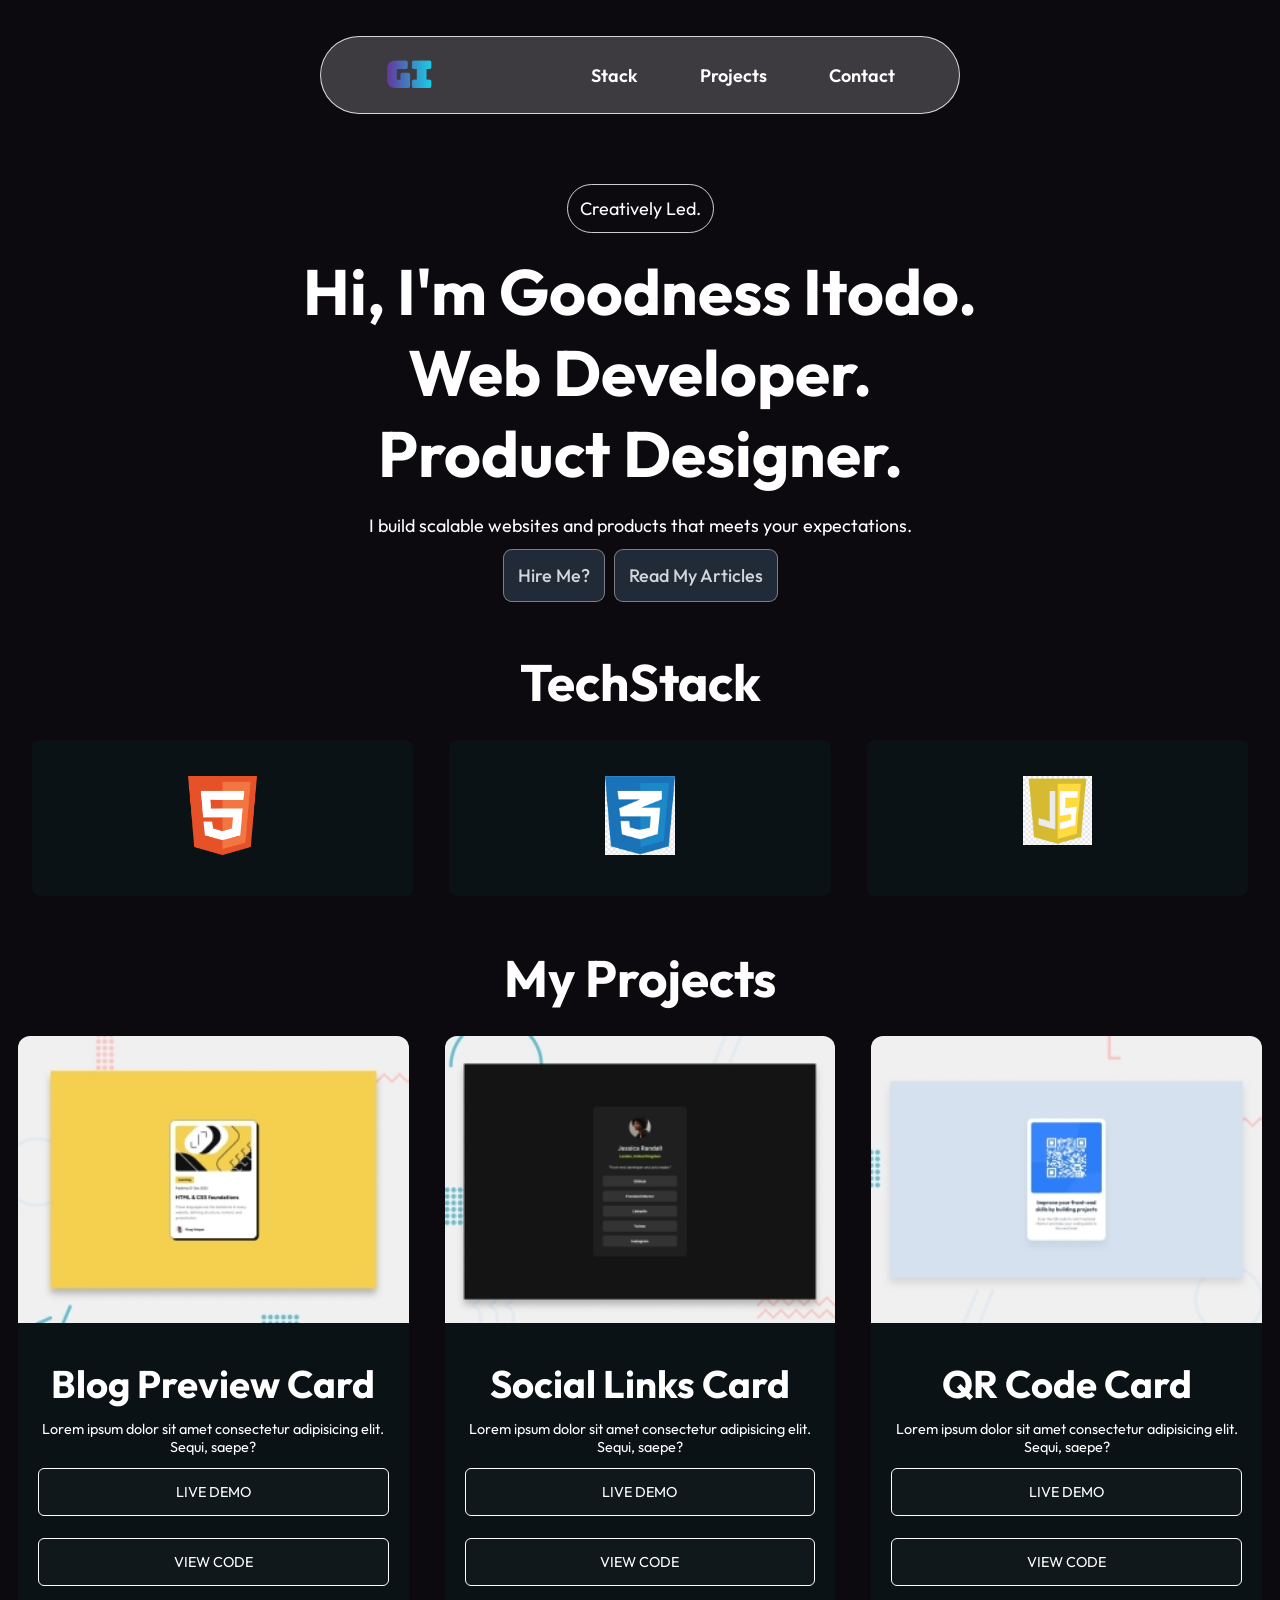
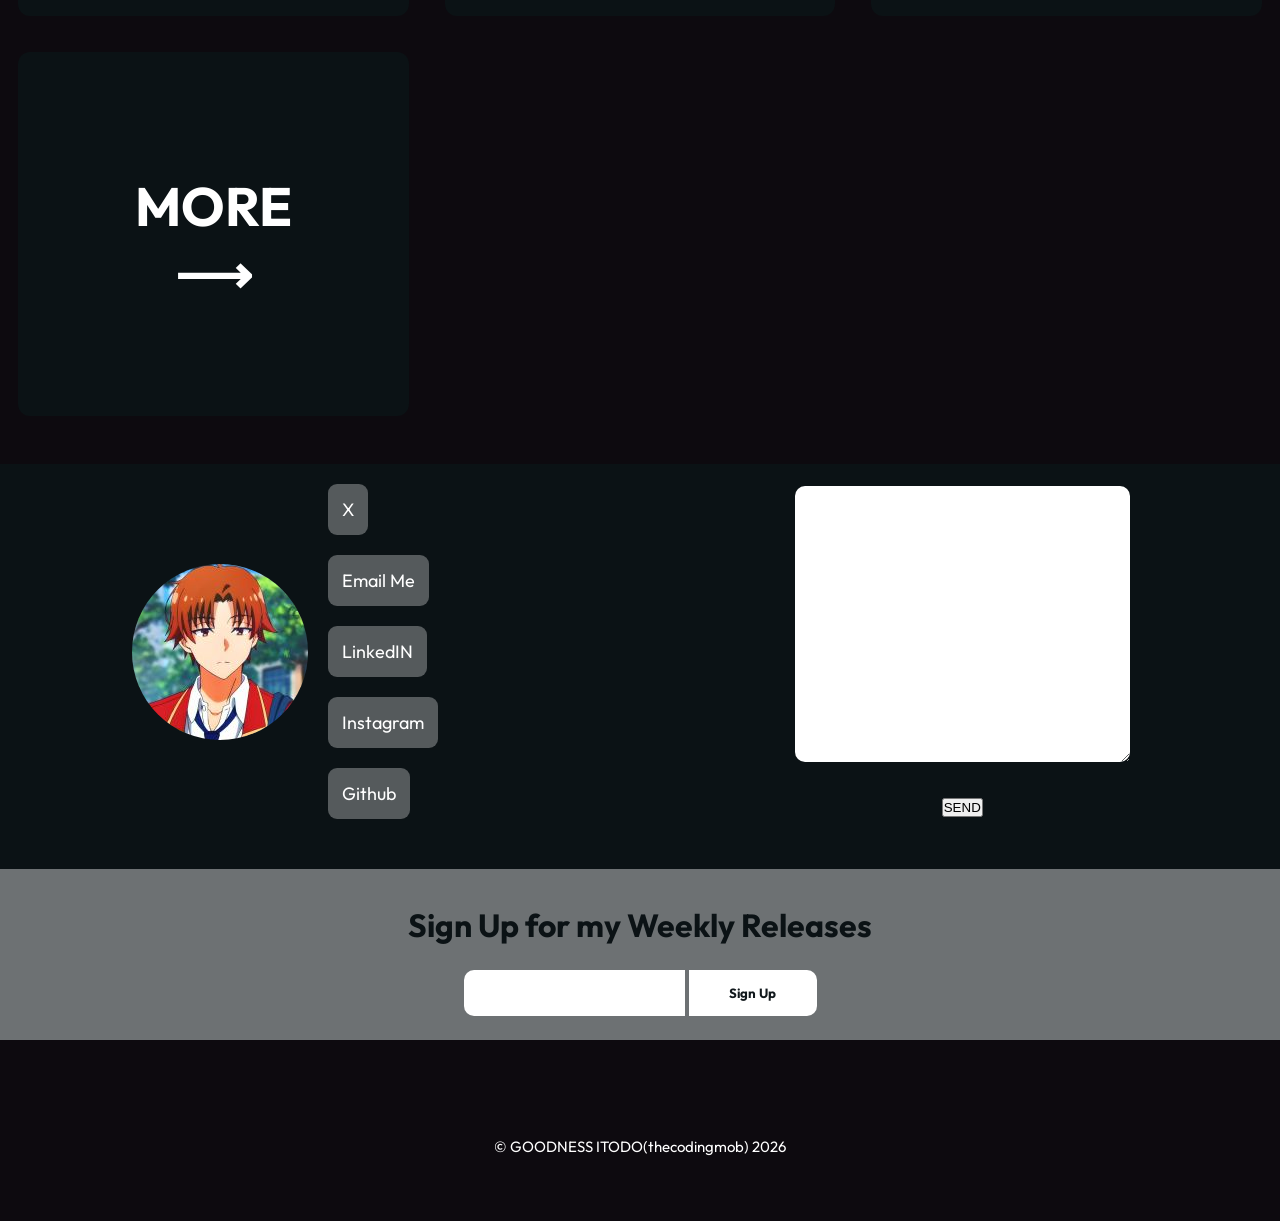
<file: index.html>
<!doctype html>
<html lang="en">
  <head>
    <meta charset="UTF-8" />
    <meta name="viewport" content="width=device-width, initial-scale=1.0" />
    <title>Goodness Itodo | My Portfolio</title>
    <link
      rel="shortcut icon"
      href="./assets/images/favicon-32x32.jpg"
      type="image/x-icon"
    />
    <link rel="stylesheet" href="style.css" />
  </head>
  <body>
    <header>
      <h1>GI</h1>
      <nav>
        <ul>
          <li><a href="#techstack">Stack</a></li>
          <li><a href="#projects">Projects</a></li>
          <li><a href="#contact">Contact</a></li>
        </ul>
      </nav>
    </header>
    <main>
      <section class="hero">
        <p class="info">Creatively Led.</p>
        <div class="dynamic">
          <h2>Hi, I'm Goodness Itodo.</h2>
          <h2>Web Developer.</h2>
          <h2>Product Designer.</h2>
        </div>
        <p>
          I build scalable websites and products that meets your expectations.
        </p>
        <p>
          <a
            href="https://wa.me/2349169370962?text=Hello%20I%27m%20interested"
            rel="noopener noreferrer"
            target="_blank"
            >Hire Me?</a
          >
          <a href="./blog.html">Read My Articles</a>
        </p>
      </section>
      <section class="skills" id="techstack">
        <h3>TechStack</h3>
        <div class="columns">
          <div class="scard">
            <img
              src="./assets/images/html.png"
              alt="html logo"
              loading="lazy"
            />
          </div>
          <div class="scard">
            <img src="./assets/images/css.webp" alt="css logo" loading="lazy" />
          </div>
          <div class="scard">
            <img src="./assets/images/js.webp" alt="js logo" loading="lazy" />
          </div>
        </div>
      </section>
      <section class="projects" id="projects">
        <h3>My Projects</h3>
        <div class="columns">
          <div class="card">
            <img src="./assets/images/projects/blogpreview.jpg" alt="" />
            <div class="box">
              <h4>Blog Preview Card</h4>
              <p>
                Lorem ipsum dolor sit amet consectetur adipisicing elit. Sequi,
                saepe?
              </p>
              <a href="https://blogpreviewcardby-goody.vercel.app">LIVE DEMO</a>
              <a href="https://github.com/thecodingmob/BLOG_PREVIEW_CARD"
                >VIEW CODE</a
              >
            </div>
          </div>
          <div class="card">
            <img src="./assets/images/projects/socialinkspreview.jpg" alt="" />
            <div class="box">
              <h4>Social Links Card</h4>
              <p>
                Lorem ipsum dolor sit amet consectetur adipisicing elit. Sequi,
                saepe?
              </p>
              <a href="https://social-links-component-by-goody.vercel.app"
                >LIVE DEMO</a
              >
              <a href="https://github.com/thecodingmob/SOCIAL_LINKS_COMPONENT"
                >VIEW CODE</a
              >
            </div>
          </div>
          <div class="card">
            <img src="./assets/images/projects/cardpreview.jpg" alt="" />
            <div class="box">
              <h4>QR Code Card</h4>
              <p>
                Lorem ipsum dolor sit amet consectetur adipisicing elit. Sequi,
                saepe?
              </p>
              <a href="https://qr-code-component-by-goody.vercel.app"
                >LIVE DEMO</a
              >
              <a href="https://github.com/thecodingmob/QR_CODE_COMPONENT"
                >VIEW CODE</a
              >
            </div>
          </div>
          <div class="card">
            <a
              href="./projects.html"
              style="text-decoration: none; color: white"
            >
              <h4 style="font-size: 3em; padding: 2em">
                MORE &LongRightArrow;
              </h4></a
            >
          </div>
        </div>
      </section>
      <section class="cta" id="contact">
        <div class="column">
          <div class="contact-box">
            <img src="./assets/images/avatar-Goodness.jpg" alt="" />
            <nav role="secondary-navigation">
              <ul>
                <li>
                  <a href="https://x.com/thecodingmob">X</a>
                </li>
                <li>
                  <a href="mailto:itodogoodness01@gmail.com">Email Me</a>
                </li>

                <li>
                  <a href="https://www.linkedin.com/in/goodness-itodo"
                    >LinkedIN</a
                  >
                </li>
                <li>
                  <a href="https://www.instagram.com/thecodingmob">Instagram</a>
                </li>
                <li>
                  <a href="https://github.com/thecodingmob">Github</a>
                </li>
              </ul>
            </nav>
          </div>
          <form action="#" id="msg-form">
            <textarea
              name="message"
              id="message"
              cols="40"
              rows="16"
            ></textarea>
            <button
              href="#"
              id="whatsappLink"
              target="_blank"
              onclick="generateWhatsAppLink()"
            >
              SEND
            </button>
          </form>
        </div>
        <form action="#" id="news-form">
          <h4>Sign Up for my Weekly Releases</h4>
          <input type="email" name="email" id="email" />
          <button type="submit">Sign Up</button>
        </form>
      </section>
    </main>
    <footer>
      <small>&copy; GOODNESS ITODO(thecodingmob) 2026</small>
    </footer>
    <script src="script.js"></script>
  </body>
</html>
</file>
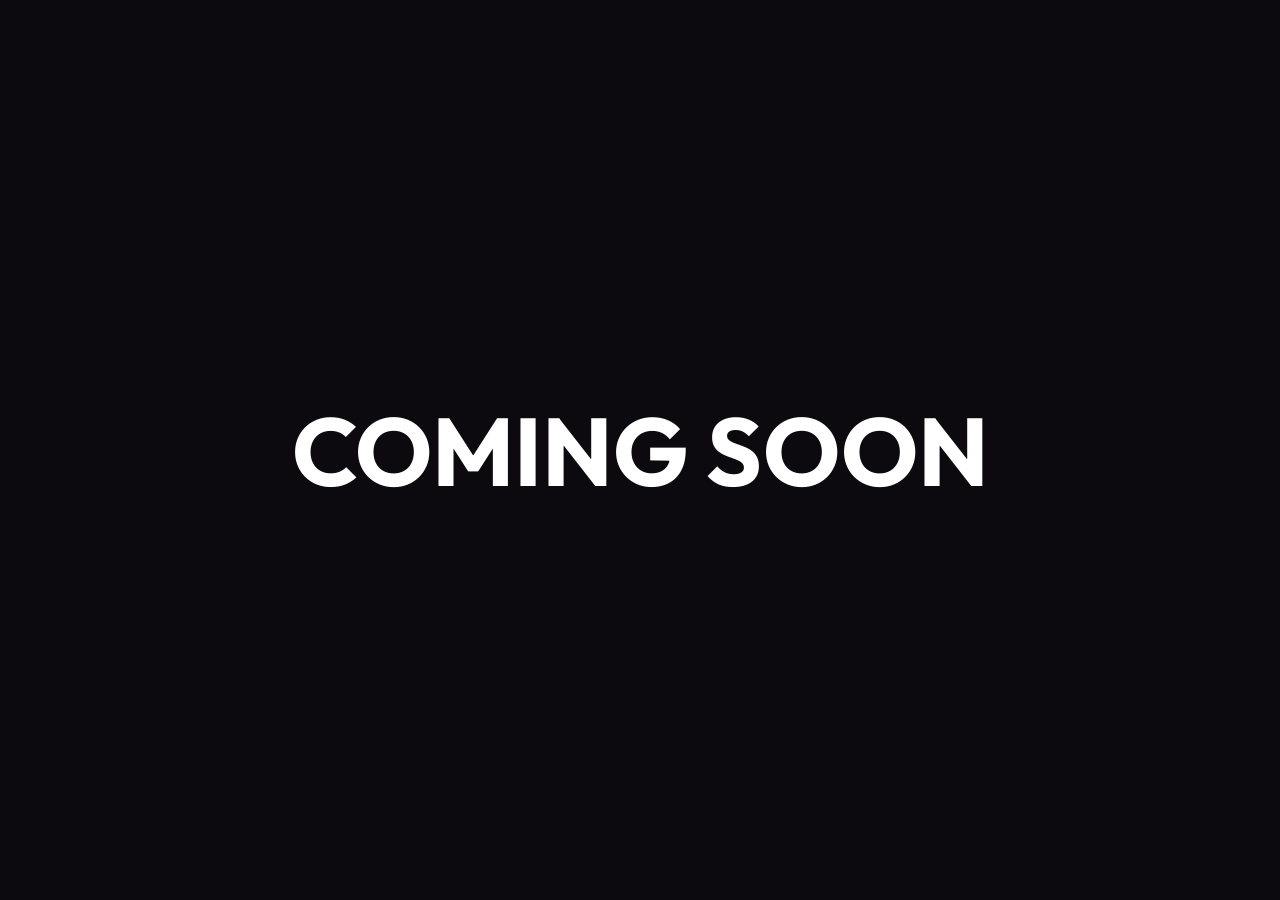
<file: blog.html>
<!doctype html>
<html lang="en">
  <head>
    <meta charset="UTF-8" />
    <meta name="viewport" content="width=device-width, initial-scale=1.0" />
    <title>Goodness Itodo | Article Blog</title>
    <link
      rel="shortcut icon"
      href="./assets/images/favicon-32x32.jpg"
      type="image/x-icon"
    />
    <link rel="stylesheet" href="style.css" />
    <style>
      body {
        display: grid;
        place-items: center;
        height: 100vh;
        font-size: 3em;
      }
    </style>
  </head>
  <body>
    <h1>COMING SOON</h1>
  </body>
</html>
</file>
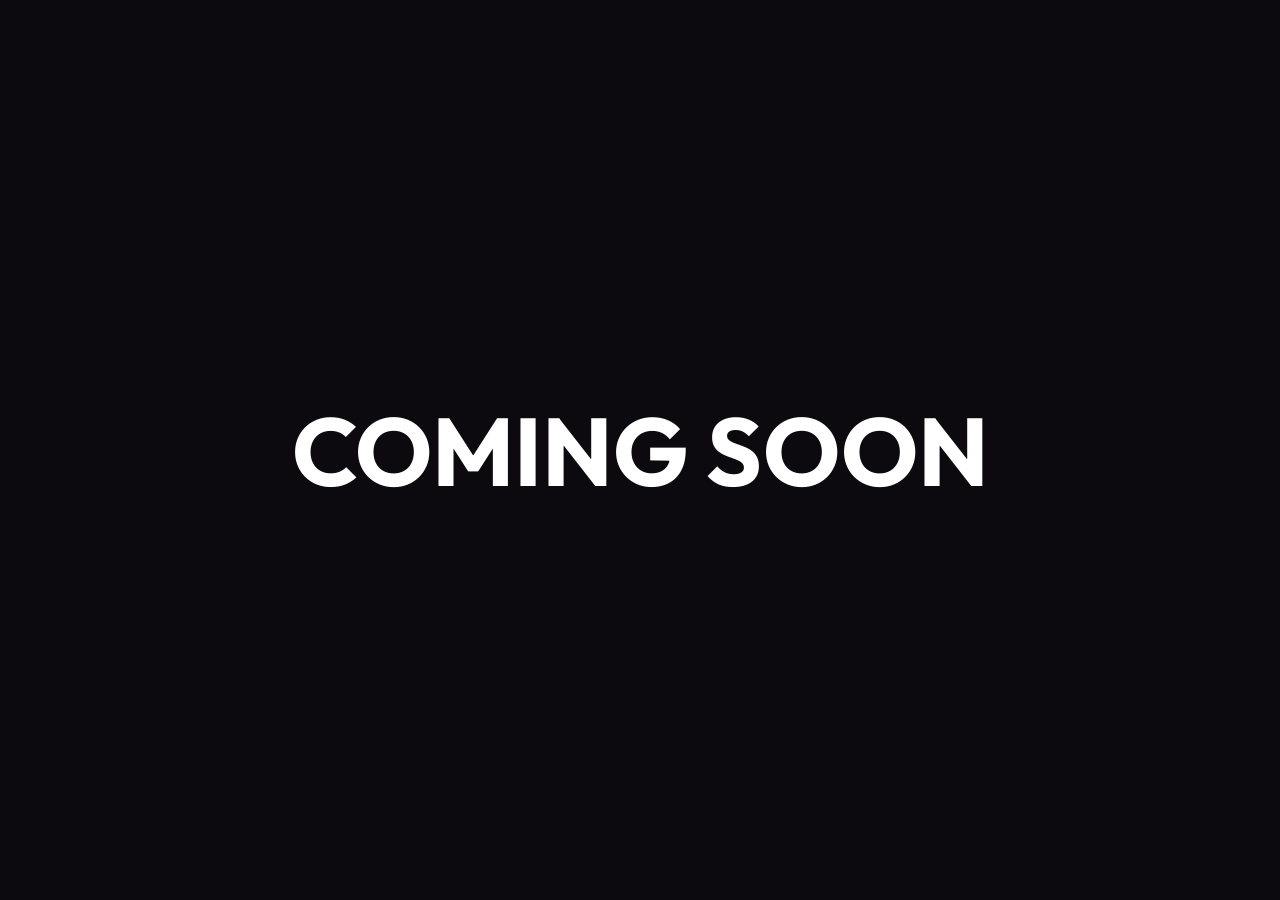
<file: projects.html>
<!doctype html>
<html lang="en">
  <head>
    <meta charset="UTF-8" />
    <meta name="viewport" content="width=device-width, initial-scale=1.0" />
    <title>Goodness Itodo | Projects</title>
    <link
      rel="shortcut icon"
      href="./assets/images/favicon-32x32.jpg"
      type="image/x-icon"
    />
    <link rel="stylesheet" href="style.css" />
    <style>
      body {
        display: grid;
        place-items: center;
        height: 100vh;
        font-size: 3em;
      }
    </style>
  </head>
  <body>
    <h1>COMING SOON</h1>
  </body>
</html>
</file>
<file: style.css>
@font-face {
  font-family: "Bungee";
  src: url("./assets/fonts/Bungee-Regular.ttf");
}
@font-face {
  font-family: "Outfit";
  src: url("./assets/fonts/Outfit-VariableFont_wght.ttf");
}
@font-face {
  font-family: "Young";
  src: url("./assets/fonts/YoungSerif-Regular.ttf");
}
:root {
  --angle: 45deg;
}
*,
*::before,
*::after {
  margin: 0;
  padding: 0;
  box-sizing: border-box;
}
html {
  scroll-behavior: smooth;
}
body {
  font-family: "Outfit";
  font-size: 18px;
  min-height: 100vh;
  background: rgb(13, 10, 15);
  background-size: cover;
  background-repeat: no-repeat;
  color: white;
}
div.wrapper {
  max-inline-size: 80%;
  margin-inline: auto;
  padding: 2em;
}
header {
  display: flex;
  align-items: center;
  justify-content: space-around;
  background-color: rgba(255, 255, 255, 0.2);
  border: 1px solid rgba(255, 255, 255, 0.8);
  margin: 2em auto;
  width: 50%;
  border-radius: 39px;
}

header h1 {
  padding: 14px;
  border-radius: 12px;
  font-family: "Bungee";
  background: linear-gradient(90deg, purple, cyan, orange, coral);
  background-size: 300% 100%;
  background-clip: text;
  color: transparent;
  -webkit-text-fill-color: transparent;
  animation: flow 5s linear infinite alternate;
}
@keyframes flow {
  0% {
    background-position: 0% 50%;
  }
  100% {
    background-position: 300% 50%;
  }
}
header ul {
  list-style-type: none;
}
header li {
  display: inline;
  margin-left: 30px;
}
header a {
  color: white;
  text-decoration: none;
  padding: 14px;
  border-radius: 12px;
  transition: 0.3s all linear;
  font-weight: 600;
}
header a:hover {
  background-color: rgba(255, 255, 255, 0.8);
  color: rgb(17, 24, 28);
}
.hero {
  text-align: center;
  padding: 1rem;
}
.hero .info {
  padding: 12px;
  border: 1px solid rgba(255, 255, 255, 0.8);
  border-radius: 30px;
  display: inline-block;
  margin: 1em;
}
.hero h2 {
  font-size: clamp(2.2rem, 6vw + 1rem, 4rem);
  margin-bottom: 20px;
}
.hero h2:nth-child(1),
.hero h2:nth-child(2) {
  margin-bottom: 0;
}
.hero a {
  padding: 14px;
  background-color: rgb(33, 42, 55);
  display: inline-block;
  border: 1px solid rgba(255, 255, 255, 0.4);
  margin-top: 12px;
  border-radius: 9px;
  color: rgba(255, 255, 255, 0.8);
  text-decoration: none;
  margin-left: 5px;
  font-weight: 500;
}
.hero a:first-child {
  margin-left: 0;
}
.hero a:hover {
  color: rgb(9, 10, 13);
  background-color: rgba(255, 255, 255, 0.4);
}
.skills {
  padding: 2rem;
  text-align: center;
}
h3 {
  font-size: clamp(1.8rem, 4.5vw + 0.8rem, 3.2rem);
  margin-bottom: 26px;
}
.projects {
  text-align: center;
  padding: 1em;
  margin-bottom: 30px;
}
.columns {
  display: grid;
  grid-template-columns: 1fr 1fr 1fr;
  gap: 2em;
}
.scard {
  background-color: rgb(11, 18, 21);
  border-radius: 8px;
  padding: 2em 1em 2em 1em;
}
.scard img {
  width: 20%;
}
.card {
  background-color: rgb(11, 18, 21);
  border-radius: 12px;
}
.card img {
  border-radius: 12px 12px 0 0;
  width: 100%;
}
.box {
  padding: 1.4em;
  font-size: 0.8em;
  display: flex;
  flex-direction: column;
}
.box h4 {
  font-size: clamp(1.6rem, 3.8vw + 0.6rem, 2.4rem);
}
.box p,
h4 {
  margin-top: 12px;
}
.box a {
  margin: 12px 2px 10px 2px;
  display: inline-block;
  width: 100%;
  align-self: center;
  justify-self: center;
  padding: 14px;
  background-color: rgb(17, 24, 28);
  color: white;
  text-decoration: none;
  border: 1px solid white;
  border-radius: 6px;
}
.box a:hover {
  color: rgb(17, 24, 28);
  background-color: rgba(255, 255, 255, 0.8);
}
.column {
  display: flex;
  justify-content: space-around;
  align-items: center;
  gap: 3em;
}
.cta {
  background-color: rgb(11, 18, 21);
}
.cta form#msg-form {
  padding: 1em;
  display: flex;
  flex-direction: column;
  gap: 2em;
  text-align: center;
  align-items: center;
  justify-content: center;
}
textarea {
  border-radius: 10px;
  font-family: "Outfit";
  border: none;
  padding: 10px;
  width: 100%;
}
textarea:focus {
  outline: 1px solid rgb(11, 18, 21);
}
button[type="submit"] {
  padding: 15px;
  border-radius: 10px;
  background-color: white;
  color: rgb(17, 24, 28);
  font-weight: 700;
  font-family: "Outfit";
  border: none;
  width: 8rem;
}
button[type="submit"]:hover,
button[type="submit"]:focus-within {
  background-color: rgb(33, 42, 55);
  color: white;
}
.cta form#news-form {
  text-align: center;
  margin-top: 30px;
  background: rgba(255, 255, 255, 0.4);
  padding: 1.3em 0 1.3em 0;
}
.cta form#news-form button[type="submit"] {
  border-radius: 0 10px 10px 0;
}
.cta form#news-form h4 {
  padding: 0 0.6rem 1.6rem 0.6rem;
  font-size: 2rem;
  color: rgb(11, 18, 21);
}
.cta form#news-form input {
  padding: 15px;
  border-radius: 10px 0 0 10px;
  font-family: "Outfit";
  border: none;
}
.cta form#news-form input:focus {
  outline: 1px solid rgb(11, 18, 21);
}
.contact-box {
  display: flex;
  justify-content: center;
  align-items: center;
}
.contact-box img {
  border-radius: 50%;
}
.contact-box ul {
  list-style: none;
}
.contact-box li {
  margin: 20px;
}
.contact-box a {
  padding: 14px;
  background-color: rgba(255, 255, 255, 0.3);
  color: white;
  text-decoration: none;
  border-radius: 9px;
  display: inline-block;
}

footer {
  padding: 4rem 0.2rem 4rem 0.2rem;
  text-align: center;
  margin-top: 30px;
}
@media (max-width: 50em) {
  body {
    background: rgb(13, 10, 15);
  }
  header {
    width: 100%;
    padding: 14px;
    border: none;
    border-bottom: 1px solid rgba(255, 255, 255, 0.4);
    border-radius: 0;
    flex-direction: column;
    margin: 0;
    background: none;
  }
  header li {
    margin: 0;
  }
  .hero .info {
    display: none;
  }
  .columns {
    grid-template-columns: 1fr;
  }
  .column {
    flex-direction: column;
  }
  .cta form#news-form button[type="submit"] {
    margin-top: 16px;
    border-radius: 10px;
  }
  .cta form#news-form input {
    border-radius: 10px;
  }
}
</file>
